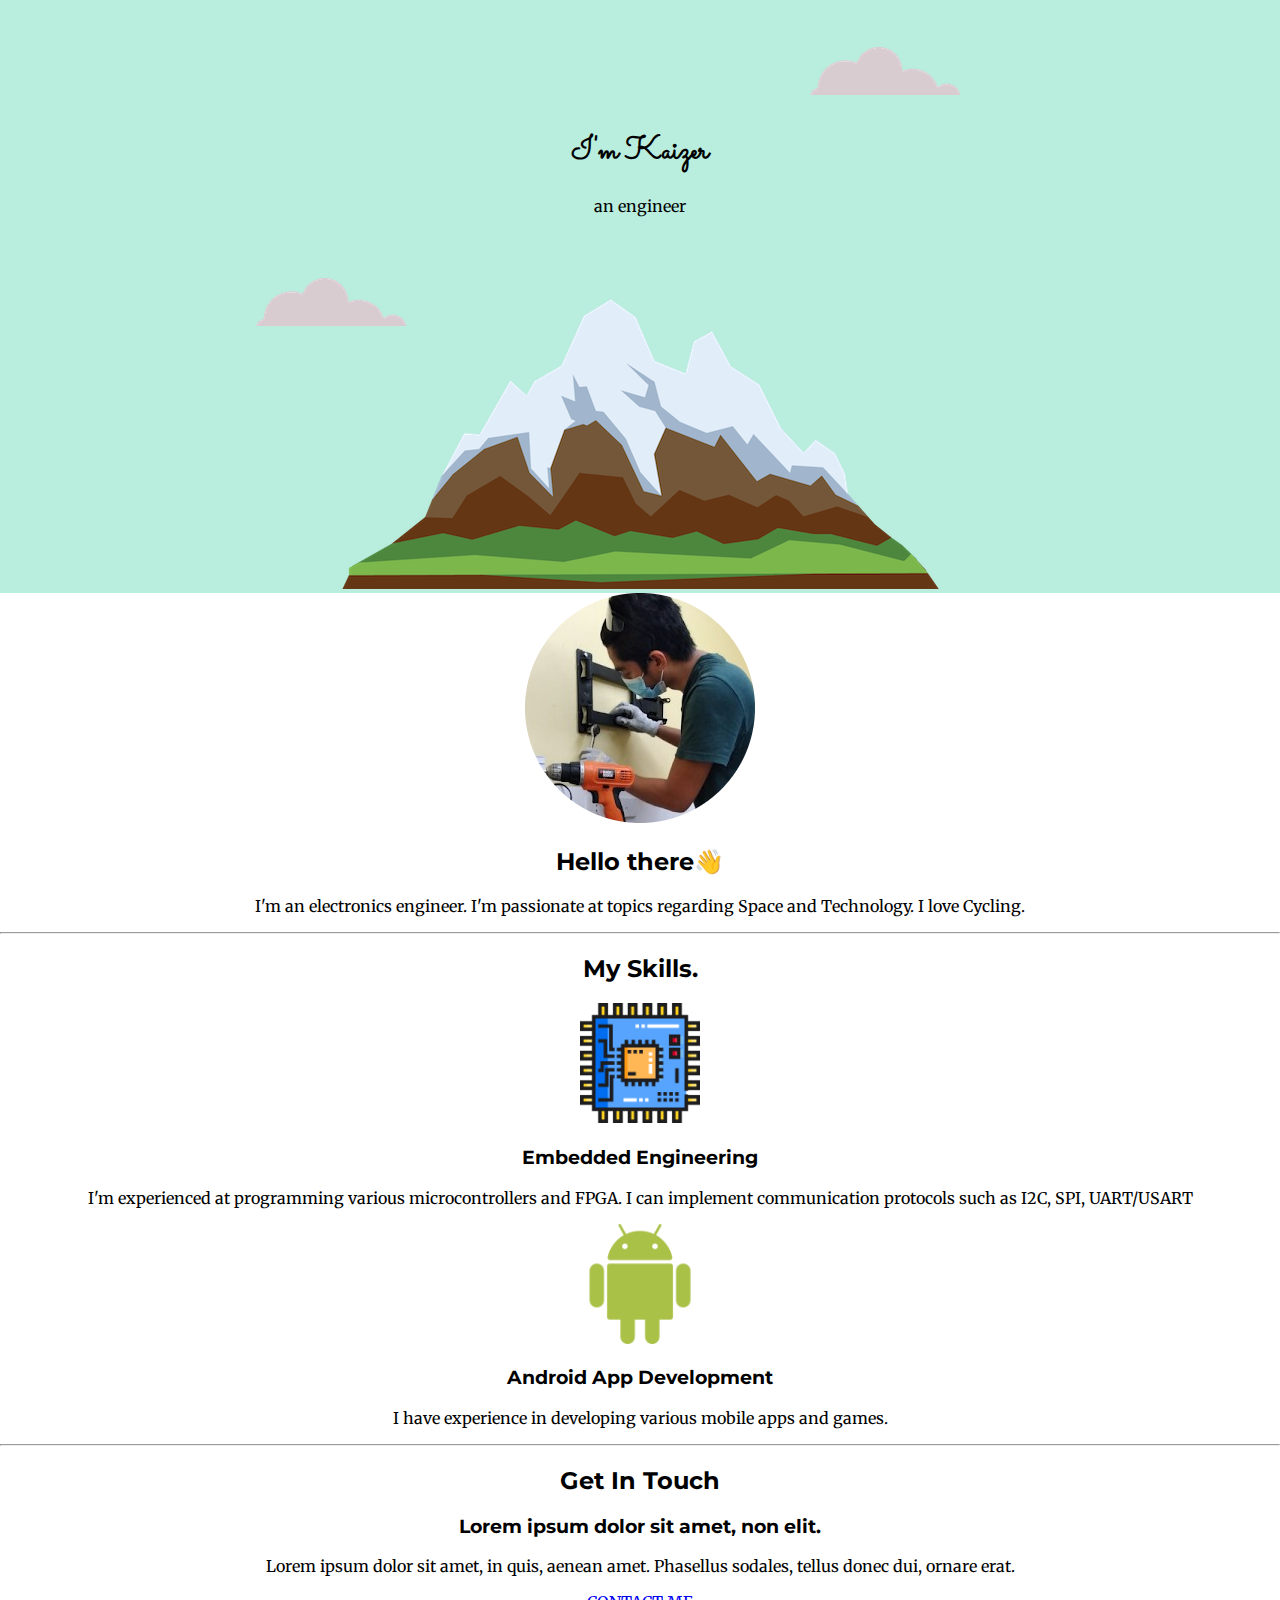
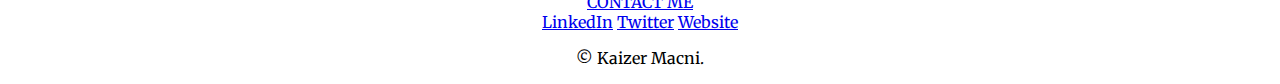
<file: index.html>
<!DOCTYPE html>
<html lang="en">
<head>
    <meta charset="UTF-8">
    <title>Kaizer Macni</title>
    <link rel="stylesheet" href="css/styles.css">
    <link rel="icon" href="favicon.ico">
    <link rel="preconnect" href="https://fonts.googleapis.com">
    <link rel="preconnect" href="https://fonts.gstatic.com" crossorigin>
    <link href="https://fonts.googleapis.com/css2?family=Merriweather&family=Montserrat&family=Sacramento&display=swap" rel="stylesheet">
</head>
<body>
    <div class="top-container">
        <img class="top-cloud" src="images/cloud.png" alt="cloud-img">
        <h1>I'm Kaizer</h1>
        <p>an engineer</p>
        <img class="bottom-cloud" src="images/cloud.png" alt="cloud-img">
        <img src="images/mountain.png" alt="mountain-img">

    </div>

    <div class="middle-container">
        <div class="profile">
          <img src="images/kai.png" alt="my-picture">
          <h2>Hello there👋</h2>
          <p>I'm an electronics engineer. I'm passionate at topics regarding Space and Technology. I love Cycling.</p>
        </div>
        <hr>
        <div class="skills">
          <h2>My Skills.</h2>
          <div class="skill-row">
            <img class="cpu" src="images/cpu.png" alt="cpu-img">
            <h3>Embedded Engineering</h3>
            <p>I'm experienced at programming various microcontrollers and FPGA. I can implement communication protocols such as I2C, SPI, UART/USART</p>
          </div>
          <div class="skill-row">
            <img class="android" src="images/android.png" alt="android-img">
            <h3>Android App Development</h3>
            <p>I have experience in developing various mobile apps and games.</p>
          </div>
        </div>
        <hr>
        <div class="contact-me">
          <h2>Get In Touch</h2>
          <h3>Lorem ipsum dolor sit amet, non elit.</h3>
          <p>Lorem ipsum dolor sit amet, in quis, aenean amet. Phasellus sodales, tellus donec dui, ornare erat.</p>
          <a class="btn" href="mailto:name@email.com">CONTACT ME</a>
        </div>
    </div>
      
      
    <div class="bottom-container">
        <a class="footer-link" href="https://www.linkedin.com/">LinkedIn</a>
        <a class="footer-link" href="https://twitter.com/">Twitter</a>
        <a class="footer-link" href="https://www.appbrewery.co/">Website</a>
        <p>© Kaizer Macni.</p>
    </div>
      

</body>
</html>
</file>
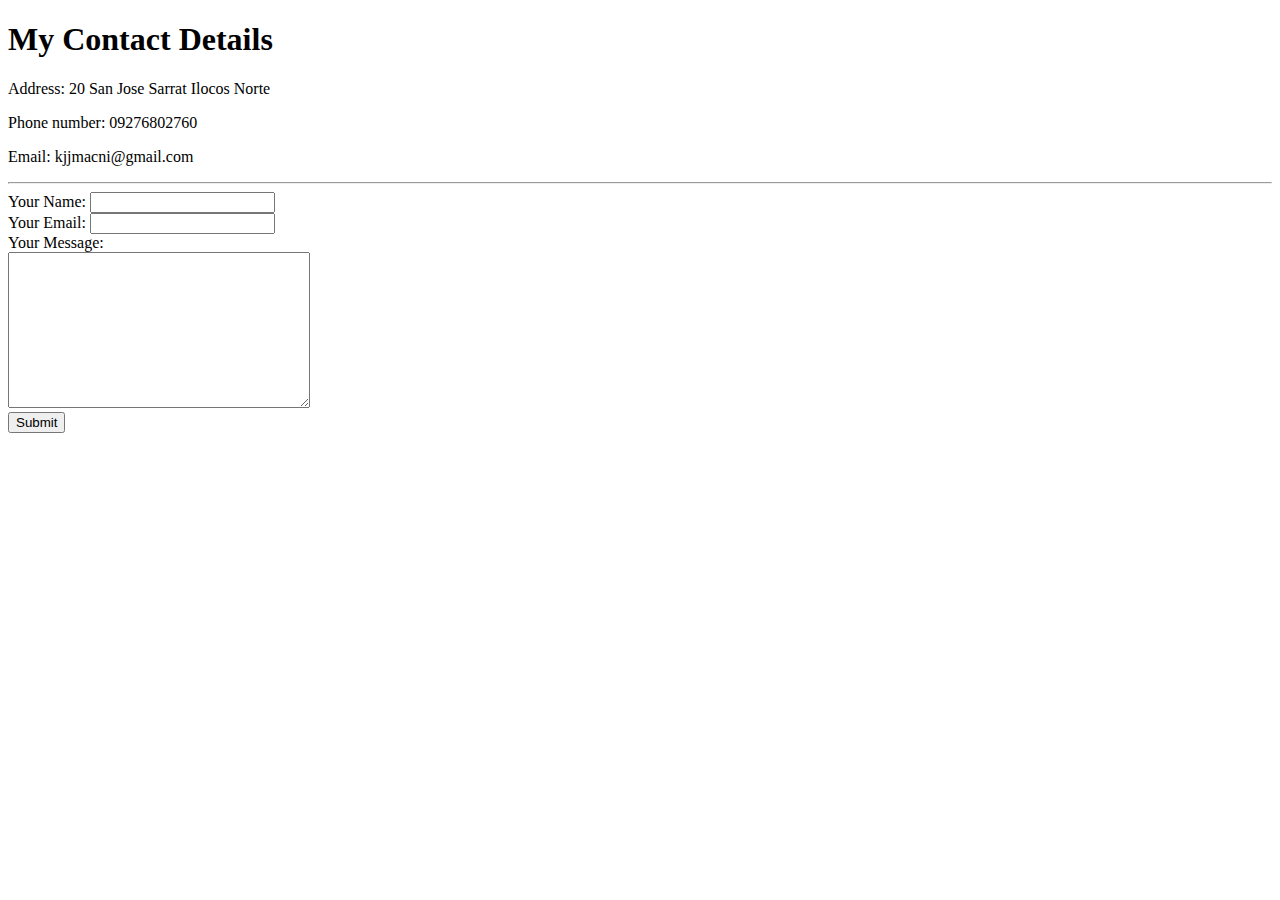
<file: contact.html>
<!DOCTYPE html>
<html lang="en">
<head>
    <meta charset="UTF-8">
    <title>Document</title>
</head>
<body>
    <h1>My Contact Details</h1>
    <p>Address: 20 San Jose Sarrat Ilocos Norte</p>
    <p>Phone number: 09276802760</p>
    <p>Email: kjjmacni@gmail.com</p>

    <hr>

    <form action="mailto:kjjmacni@gmail.com" method="post" enctype="text/plain">
        <label>Your Name: </label>
        <input type="text" name="clientName"><br>
        <label>Your Email: </label>
        <input type="email" name="clientEmail"><br>
        <label>Your Message: </label><br>
        <textarea name="message" id="" cols="35" rows="10"></textarea><br>
        <input type="submit">
    </form>

    
</body>
</html>
</file>
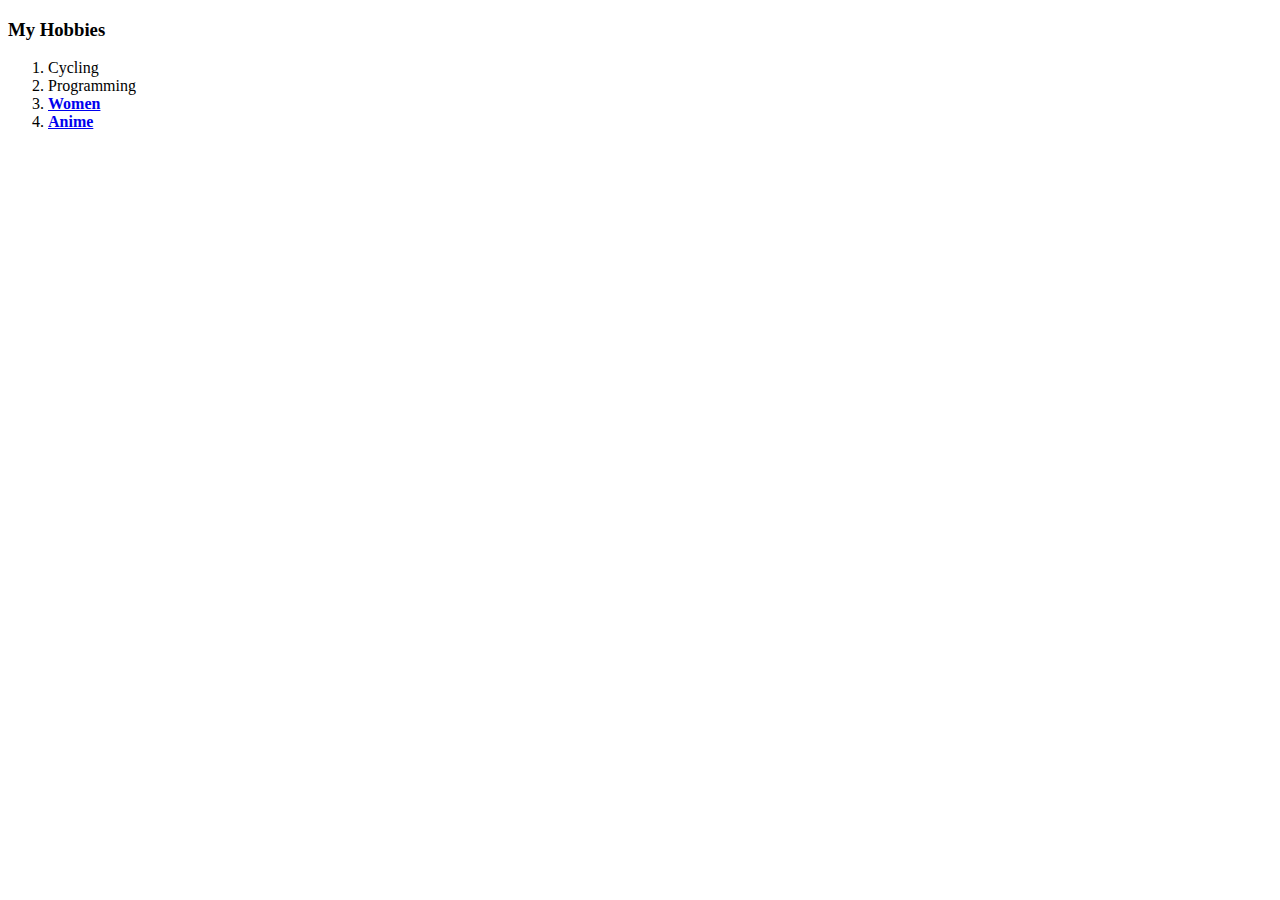
<file: hobbies.html>
<!DOCTYPE html>
<html lang="en">
<head>
    <meta charset="UTF-8">
    <title>My Hobbies</title>
</head>
<body>
    <h3>My Hobbies</h3>
    <ol>
        <li>Cycling</li>
        <li>Programming</li>
        <li><strong><a href="https://tinder.com/">Women</a></strong></li>
        <li><strong><a href="https://gogoanime.gr/">Anime</a></strong></li>
    </ol>   
</body>
</html>
</file>
<file: css/styles.css>
body {
    margin: 0;
    text-align: center;
    font-family: 'Merriweather', serif;

}

h1 {
    font-family: 'Sacramento', cursive;
    /* font-size: 40px; */
    margin-top: 0;
}

h2 {
    font-family: 'Montserrat', sans-serif;
}

h3 {
    font-family: 'Montserrat', sans-serif;
}


/*******************Class******************/
.top-container {
    background-color: #B9EDDD;
    position: relative;
    padding-top: 10%;
}

/* .middle-container {

}

.bottom-container {

} */

.bottom-cloud {
    position: absolute;
    bottom: 45%;
    left: 20%;
}

.top-cloud {
    position: absolute;
    top: 8%;
    right: 25%;
}

.cpu {
    width: 120px;
    height: 120px;
}

.android {
    width: 120px;
    height: 120px;
}
</file>
